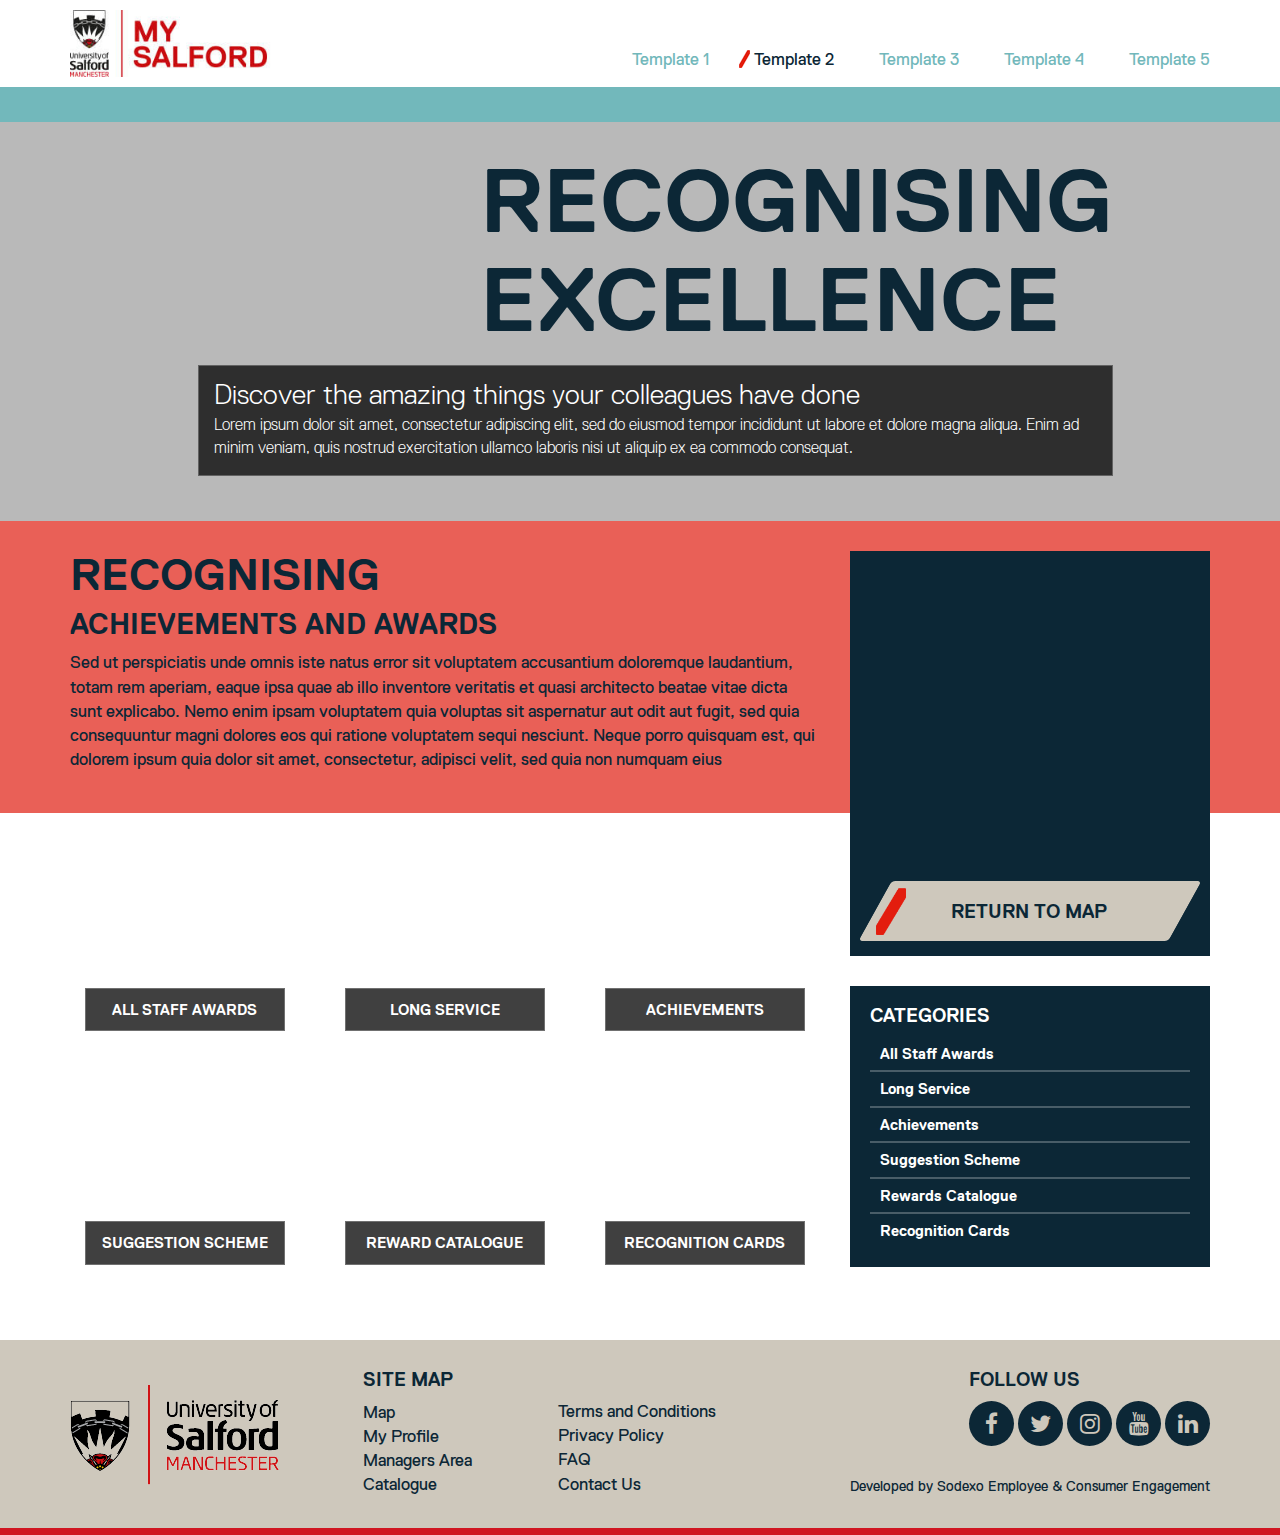
<file: template2.html>
<!DOCTYPE html>
<html lang="en">

<head>
    <meta charset="utf-8">
    <meta http-equiv="X-UA-Compatible" content="IE=edge">
    <meta name="viewport" content="width=device-width, initial-scale=1">
    <title>IRWELL - Benefiting You | University of Salford</title>

    <!-- Bootstrap -->
    <link href="css/bootstrap.min.css" rel="stylesheet">

    <!-- Font Awesome -->
    <link  href="https://cdnjs.cloudflare.com/ajax/libs/font-awesome/4.7.0/css/font-awesome.min.css" rel="stylesheet">

    <!-- Stylesheet -->
    <link href="css/style.css" rel="stylesheet">

    <!-- HTML5 shim and Respond.js for IE8 support of HTML5 elements and media queries -->
    <!-- WARNING: Respond.js doesn't work if you view the page via file:// -->
    <!--[if lt IE 9]>
      <script src="https://oss.maxcdn.com/html5shiv/3.7.3/html5shiv.min.js"></script>
      <script src="https://oss.maxcdn.com/respond/1.4.2/respond.min.js"></script>
    <![endif]-->
</head>

<body>

    <!-- Header -->
    <header>
        <div class="container">
            <nav class="navbar navbar-default">
                <div class="navbar-header">
                    <button type="button" class="navbar-toggle collapsed" data-toggle="collapse" data-target="#navbar" aria-expanded="false" aria-controls="navbar">
                    <span class="sr-only">Toggle navigation</span>
                    <span class="icon-bar"></span>
                    <span class="icon-bar"></span>
                    <span class="icon-bar"></span>
                    </button>
                    <a class="pull-left" href="index.html">
                        <img class="logo" src="img/irwell_logo.jpg" alt="IRWELL Logo" />
                    </a>
                </div>
                <div id="navbar" class="navbar-collapse collapse" aria-expanded="false">
                    <ul class="nav navbar-nav">
                    <li><a href="index.html">Template 1</a></li>
                    <li class="active"><a href="template2.html">Template 2</a></li>
                    <li><a href="template3.html">Template 3</a></li>
                    <li><a href="template4.html">Template 4</a></li>
                    <li><a href="template5.html">Template 5</a></li>
                    </ul>
                </div>
            </nav>
        </div>
    </header>

    <!-- News Marquee-->
    <div class="marquee">
        <ul>
            <li>News Item 1</li>
            <li>News Item 2</li>
            <li>News Item 3</li>
            <li>News Item 4</li>
            <li>News Item 5</li>
            <li>News Item 6</li>
            <li>News Item 7</li>
            <li>News Item 8</li>
            <li>News Item 9</li>
            <li>News Item 10</li>
        </ul>
    </div>

    <!-- Hero -->
    <div class="hero spacer">
        <div class="container">
            <div class="row">
                <div class="col-xs-12 col-sm-10 col-sm-offset-1">
                    <h1>Recognising<br />Excellence</h1>
                    <div class="row">
                        <div class="col-xs-12">
                            <div class="overlay">
                                <p class="overlay__title">Discover the amazing things your colleagues have done</p>
                                <p class="overlay__text">Lorem ipsum dolor sit amet, consectetur adipiscing elit, sed do eiusmod tempor incididunt ut labore et dolore magna aliqua. Enim ad minim veniam, quis nostrud exercitation ullamco laboris nisi ut aliquip ex ea commodo consequat.</p>
                            </div>
                        </div>
                    </div>
                </div>
            </div>
        </div>
    </div>

     <!-- Main -->
    <div class="bg-pink spacer">
        <div class="container">
            <div class="row intro">
                <!-- Intro -->
                <div class="col-xs-12 col-sm-7 col-md-8">
                    <h2>Recognising</h2>
                    <h3>Achievements and Awards</h3>
                    <p>Sed ut perspiciatis unde omnis iste natus error sit voluptatem accusantium doloremque laudantium, totam rem aperiam, eaque ipsa quae ab illo inventore veritatis et quasi architecto beatae vitae dicta sunt explicabo. Nemo enim ipsam voluptatem quia voluptas sit aspernatur aut odit aut fugit, sed quia consequuntur magni dolores eos qui ratione voluptatem sequi nesciunt. Neque porro quisquam est, qui dolorem ipsum quia dolor sit amet, consectetur, adipisci velit, sed quia non numquam eius</p>
                </div>
                <!-- Sidebar -->
                <div class="col-xs-12 col-sm-5 col-md-4 sidebar-container">

                    <div class="sidebar">
                        <a class="sidebar__map" href="#"></a>
                        <a class="sidebar__btn btn" href="#">
                            <span>Return to Map</span>
                        </a>
                    </div>

                    <div class="sidebar__nav">
                        <h4 class="text-white">Categories</h4>
                        <ul>
                            <li><a href="#">All Staff Awards</a></li>
                            <li><a href="#">Long Service</a></li>
                            <li><a href="#">Achievements</a></li>
                            <li><a href="#">Suggestion Scheme</a></li>
                            <li><a href="#">Rewards Catalogue</a></li>
                            <li><a href="#">Recognition Cards</a></li>
                        </ul>
                    </div>

                </div>
            </div>
        </div>
    </div>

    <div class="spacer">
        <div class="container">
            <div class="row">
                <div class="col-xs-12 col-sm-7 col-md-8">
                    <!-- Tiles -->
                    <div class="row">
                        <div class="col-xs-12 col-sm-6 col-md-4">
                            <a href="#">
                                <div class="tile">
                                    <div class="opacity">
                                        <div class="overlay">
                                            <p class="overlay__title">All Staff Awards</p>
                                        </div>
                                    </div>
                                </div>
                            </a>
                        </div>
                        <div class="col-xs-12 col-sm-6 col-md-4">
                            <a href="#">
                                <div class="tile">
                                    <div class="opacity">
                                        <div class="overlay">
                                            <p class="overlay__title">Long Service</p>
                                        </div>
                                    </div>
                                </div>
                            </a>
                        </div>
                        <div class="col-xs-12 col-sm-6 col-md-4">
                            <a href="#">
                                <div class="tile">
                                    <div class="opacity">
                                        <div class="overlay">
                                            <p class="overlay__title">Achievements</p>
                                        </div>
                                    </div>
                                </div>
                            </a>
                        </div>
                        <div class="col-xs-12 col-sm-6 col-md-4">
                            <a href="#">
                                <div class="tile">
                                    <div class="opacity">
                                        <div class="overlay">
                                            <p class="overlay__title">Suggestion Scheme</p>
                                        </div>
                                    </div>
                                </div>
                            </a>
                        </div>
                        <div class="col-xs-12 col-sm-6 col-md-4">
                            <a href="#">
                                <div class="tile">
                                    <div class="opacity">
                                        <div class="overlay">
                                            <p class="overlay__title">Reward Catalogue</p>
                                        </div>
                                    </div>
                                </div>
                            </a>
                        </div>
                        <div class="col-xs-12 col-sm-6 col-md-4">
                            <a href="#">
                                <div class="tile">
                                    <div class="opacity">
                                        <div class="overlay">
                                            <p class="overlay__title">Recognition Cards</p>
                                        </div>
                                    </div>
                                </div>
                            </a>
                        </div>
                    </div>
                </div>
            </div>
        </div>
    </div>

    <!-- Footer -->
    <footer class="footer">
        <div class="container">
            <div class="row">

                <div class="col-xs-12 col-sm-3 col-md-3 col-lg-3">
                    <img class="footer__logo" src="img/UoS_logo.png" />
                </div>

                <div class="col-xs-12 col-sm-3 col-md-2 col-md-offset-1 col-lg-offset-0 col-lg-2">
                    <h4>Site Map</h4>
                    <ul class="footer__menu">
                        <li><a href="#">Map</a></li>
                        <li><a href="#">My Profile</a></li>
                        <li><a href="#">Managers Area</a></li>
                        <li><a href="#">Catalogue</a></li>
                    </ul>
                </div>

                <div class="col-xs-12 col-sm-3 col-md-2 col-lg-2">
                    <ul class="footer__menu last">
                        <li><a href="#">Terms and Conditions</a></li>
                        <li><a href="#">Privacy Policy</a></li>
                        <li><a href="#">FAQ</a></li>
                        <li><a href="#">Contact Us</a></li>
                    </ul>
                </div>

                <div class="col-xs-12 col-sm-3 col-md-4 col-lg-4 col-lg-offset-1">
                    <div class="footer__social-links">
                        <h4>Follow Us</h4>
                        <ul>
                            <li><a href="https://www.facebook.com/salforduni/" class="fa fa-facebook"></a></li>
                            <li><a href="https://twitter.com/SalfordUni" class="fa fa-twitter"></a></li>
                            <li><a href="https://www.instagram.com/salforduni/" class="fa fa-instagram"></a></li>
                            <li><a href="https://www.youtube.com/channel/UCe4nyWoHW3jkNXOyqldsHYQ" class="fa fa-youtube"></a></li>
                            <li><a href="https://www.linkedin.com/school/university-of-salford/" class="fa fa-linkedin"></a></li>
                        </ul>
                    </div>
                    <p class="sig hidden-sm">Developed by Sodexo Employee &amp; Consumer Engagement</p>
                </div>

            </div>
        </div>
    </footer>

    <!-- jQuery (necessary for Bootstrap's JavaScript plugins) -->
    <script src="https://ajax.googleapis.com/ajax/libs/jquery/1.12.4/jquery.min.js"></script>

    <!-- Include all compiled plugins (below), or include individual files as needed -->
    <script src="js/bootstrap.min.js"></script>

</body>

</html>
</file>
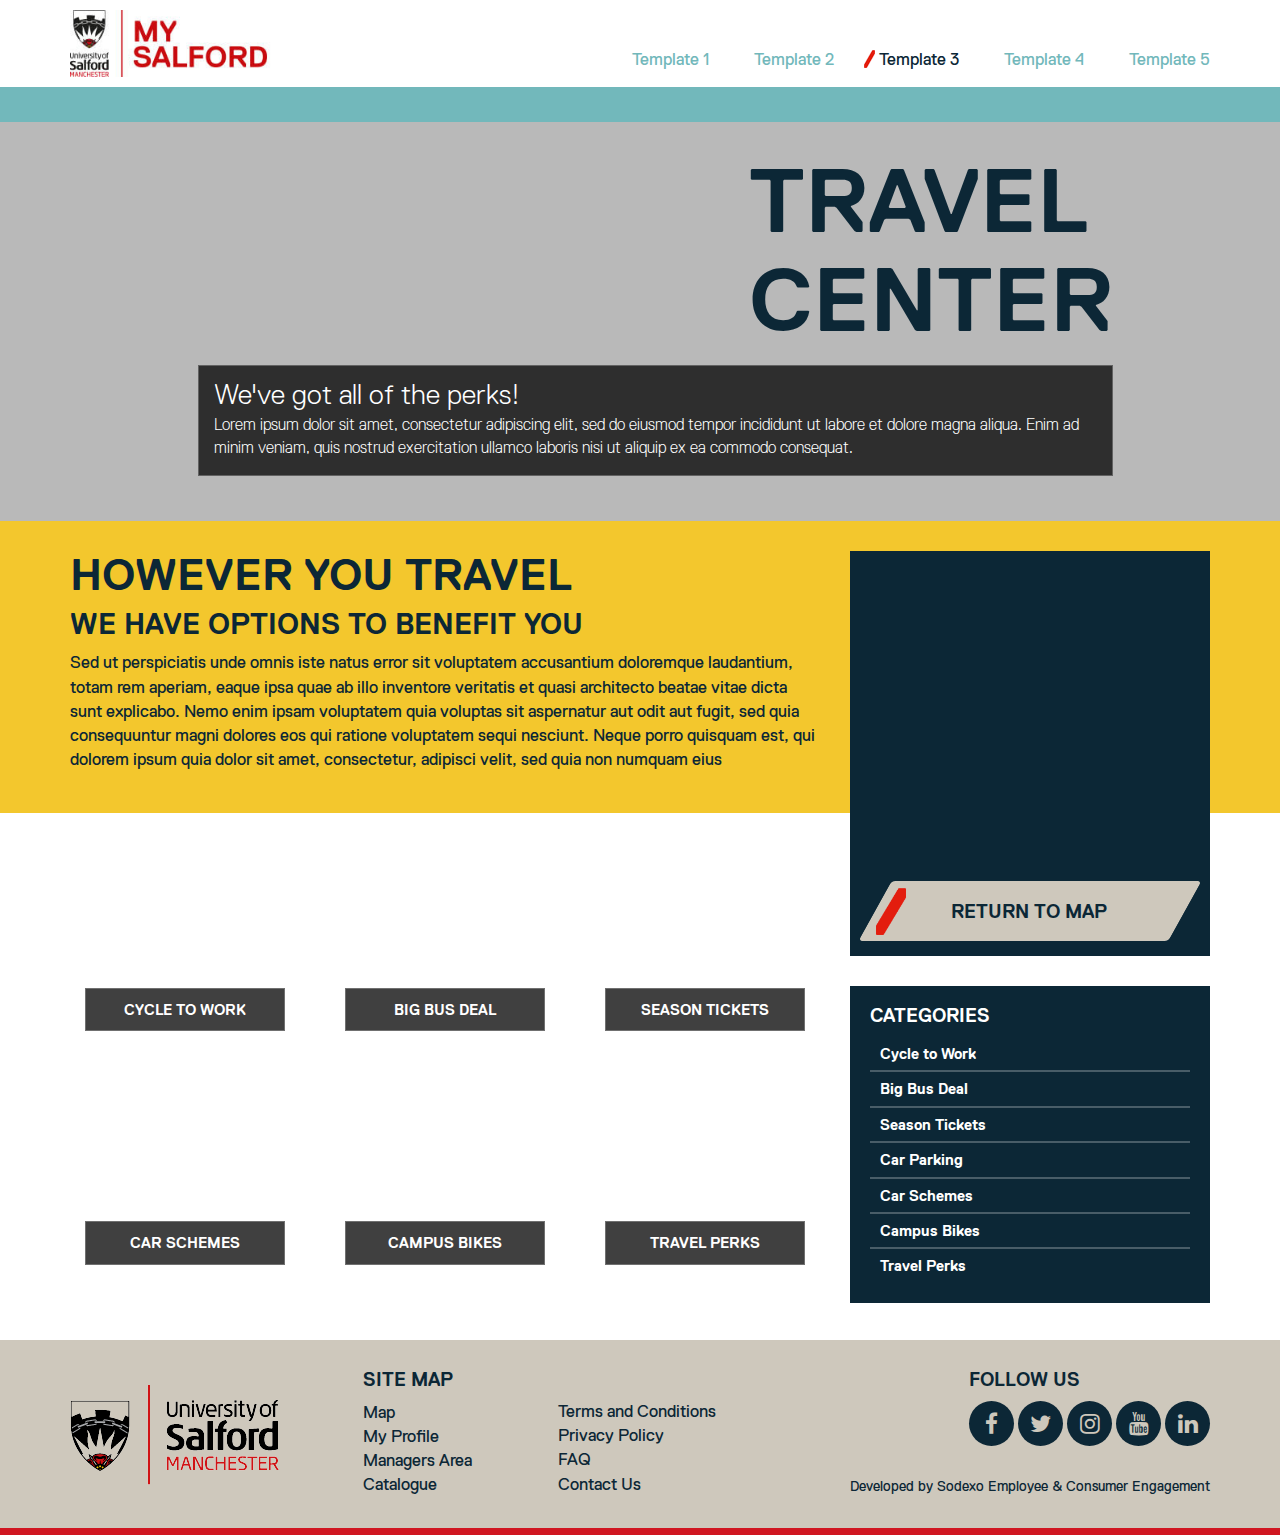
<file: template3.html>
<!DOCTYPE html>
<html lang="en">

<head>
    <meta charset="utf-8">
    <meta http-equiv="X-UA-Compatible" content="IE=edge">
    <meta name="viewport" content="width=device-width, initial-scale=1">
    <title>IRWELL - Benefiting You | University of Salford</title>

    <!-- Bootstrap -->
    <link href="css/bootstrap.min.css" rel="stylesheet">

    <!-- Font Awesome -->
    <link  href="https://cdnjs.cloudflare.com/ajax/libs/font-awesome/4.7.0/css/font-awesome.min.css" rel="stylesheet">

    <!-- Stylesheet -->
    <link href="css/style.css" rel="stylesheet">

    <!-- HTML5 shim and Respond.js for IE8 support of HTML5 elements and media queries -->
    <!-- WARNING: Respond.js doesn't work if you view the page via file:// -->
    <!--[if lt IE 9]>
      <script src="https://oss.maxcdn.com/html5shiv/3.7.3/html5shiv.min.js"></script>
      <script src="https://oss.maxcdn.com/respond/1.4.2/respond.min.js"></script>
    <![endif]-->
</head>

<body>

    <!-- Header -->
    <header>
        <div class="container">
            <nav class="navbar navbar-default">
                <div class="navbar-header">
                    <button type="button" class="navbar-toggle collapsed" data-toggle="collapse" data-target="#navbar" aria-expanded="false" aria-controls="navbar">
                    <span class="sr-only">Toggle navigation</span>
                    <span class="icon-bar"></span>
                    <span class="icon-bar"></span>
                    <span class="icon-bar"></span>
                    </button>
                    <a class="pull-left" href="index.html">
                        <img class="logo" src="img/irwell_logo.jpg" alt="IRWELL Logo" />
                    </a>
                </div>
                <div id="navbar" class="navbar-collapse collapse" aria-expanded="false">
                    <ul class="nav navbar-nav">
                    <li><a href="index.html">Template 1</a></li>
                    <li><a href="template2.html">Template 2</a></li>
                    <li class="active"><a href="template3.html">Template 3</a></li>
                    <li><a href="template4.html">Template 4</a></li>
                    <li><a href="template5.html">Template 5</a></li>
                    </ul>
                </div>
            </nav>
        </div>
    </header>

    <!-- News Marquee-->
    <div class="marquee">
        <ul>
            <li>News Item 1</li>
            <li>News Item 2</li>
            <li>News Item 3</li>
            <li>News Item 4</li>
            <li>News Item 5</li>
            <li>News Item 6</li>
            <li>News Item 7</li>
            <li>News Item 8</li>
            <li>News Item 9</li>
            <li>News Item 10</li>
        </ul>
    </div>

    <!-- Hero -->
    <div class="hero spacer">
        <div class="container">
            <div class="row">
                <div class="col-xs-12 col-sm-10 col-sm-offset-1">
                    <h1>Travel<br />Center</h1>
                    <div class="row">
                        <div class="col-xs-12">
                            <div class="overlay">
                                <p class="overlay__title">We've got all of the perks!</p>
                                <p class="overlay__text">Lorem ipsum dolor sit amet, consectetur adipiscing elit, sed do eiusmod tempor incididunt ut labore et dolore magna aliqua. Enim ad minim veniam, quis nostrud exercitation ullamco laboris nisi ut aliquip ex ea commodo consequat.</p>
                            </div>
                        </div>
                    </div>
                </div>
            </div>
        </div>
    </div>

     <!-- Main -->
    <div class="bg-yellow spacer">
        <div class="container">
            <div class="row intro">
                <!-- Intro -->
                <div class="col-xs-12 col-sm-7 col-md-8">
                    <h2>However you Travel</h2>
                    <h3>We have options to benefit you</h3>
                    <p>Sed ut perspiciatis unde omnis iste natus error sit voluptatem accusantium doloremque laudantium, totam rem aperiam, eaque ipsa quae ab illo inventore veritatis et quasi architecto beatae vitae dicta sunt explicabo. Nemo enim ipsam voluptatem quia voluptas sit aspernatur aut odit aut fugit, sed quia consequuntur magni dolores eos qui ratione voluptatem sequi nesciunt. Neque porro quisquam est, qui dolorem ipsum quia dolor sit amet, consectetur, adipisci velit, sed quia non numquam eius</p>
                </div>
                <!-- Sidebar -->
                <div class="col-xs-12 col-sm-5 col-md-4 sidebar-container">

                    <div class="sidebar">
                        <a class="sidebar__map" href="#"></a>
                        <a class="sidebar__btn btn" href="#">
                            <span>Return to Map</span>
                        </a>
                    </div>

                    <div class="sidebar__nav">
                        <h4 class="text-white">Categories</h4>
                        <ul>
                            <li><a href="#">Cycle to Work</a></li>
                            <li><a href="#">Big Bus Deal</a></li>
                            <li><a href="#">Season Tickets</a></li>
                            <li><a href="#">Car Parking</a></li>
                            <li><a href="#">Car Schemes</a></li>
                            <li><a href="#">Campus Bikes</a></li>
                            <li><a href="#">Travel Perks</a></li>
                        </ul>
                    </div>

                </div>
            </div>
        </div>
    </div>

    <div class="spacer">
        <div class="container">
            <div class="row">
                <div class="col-xs-12 col-sm-7 col-md-8">
                    <!-- Tiles -->
                    <div class="row">
                        <div class="col-xs-12 col-sm-6 col-md-4">
                            <a href="#">
                                <div class="tile">
                                    <div class="opacity">
                                        <div class="overlay">
                                            <p class="overlay__title">Cycle to work</p>
                                        </div>
                                    </div>
                                </div>
                            </a>
                        </div>
                        <div class="col-xs-12 col-sm-6 col-md-4">
                            <a href="#">
                                <div class="tile">
                                    <div class="opacity">
                                        <div class="overlay">
                                            <p class="overlay__title">Big Bus Deal</p>
                                        </div>
                                    </div>
                                </div>
                            </a>
                        </div>
                        <div class="col-xs-12 col-sm-6 col-md-4">
                            <a href="#">
                                <div class="tile">
                                    <div class="opacity">
                                        <div class="overlay">
                                            <p class="overlay__title">Season Tickets</p>
                                        </div>
                                    </div>
                                </div>
                            </a>
                        </div>
                        <div class="col-xs-12 col-sm-6 col-md-4">
                            <a href="#">
                                <div class="tile">
                                    <div class="opacity">
                                        <div class="overlay">
                                            <p class="overlay__title">Car Schemes</p>
                                        </div>
                                    </div>
                                </div>
                            </a>
                        </div>
                        <div class="col-xs-12 col-sm-6 col-md-4">
                            <a href="#">
                                <div class="tile">
                                    <div class="opacity">
                                        <div class="overlay">
                                            <p class="overlay__title">Campus Bikes</p>
                                        </div>
                                    </div>
                                </div>
                            </a>
                        </div>
                        <div class="col-xs-12 col-sm-6 col-md-4">
                            <a href="#">
                                <div class="tile">
                                    <div class="opacity">
                                        <div class="overlay">
                                            <p class="overlay__title">Travel Perks</p>
                                        </div>
                                    </div>
                                </div>
                            </a>
                        </div>
                    </div>
                </div>
            </div>
        </div>
    </div>

    <!-- Footer -->
    <footer class="footer">
        <div class="container">
            <div class="row">

                <div class="col-xs-12 col-sm-3 col-md-3 col-lg-3">
                    <img class="footer__logo" src="img/UoS_logo.png" />
                </div>

                <div class="col-xs-12 col-sm-3 col-md-2 col-md-offset-1 col-lg-offset-0 col-lg-2">
                    <h4>Site Map</h4>
                    <ul class="footer__menu">
                        <li><a href="#">Map</a></li>
                        <li><a href="#">My Profile</a></li>
                        <li><a href="#">Managers Area</a></li>
                        <li><a href="#">Catalogue</a></li>
                    </ul>
                </div>

                <div class="col-xs-12 col-sm-3 col-md-2 col-lg-2">
                    <ul class="footer__menu last">
                        <li><a href="#">Terms and Conditions</a></li>
                        <li><a href="#">Privacy Policy</a></li>
                        <li><a href="#">FAQ</a></li>
                        <li><a href="#">Contact Us</a></li>
                    </ul>
                </div>

                <div class="col-xs-12 col-sm-3 col-md-4 col-lg-4 col-lg-offset-1">
                    <div class="footer__social-links">
                        <h4>Follow Us</h4>
                        <ul>
                            <li><a href="https://www.facebook.com/salforduni/" class="fa fa-facebook"></a></li>
                            <li><a href="https://twitter.com/SalfordUni" class="fa fa-twitter"></a></li>
                            <li><a href="https://www.instagram.com/salforduni/" class="fa fa-instagram"></a></li>
                            <li><a href="https://www.youtube.com/channel/UCe4nyWoHW3jkNXOyqldsHYQ" class="fa fa-youtube"></a></li>
                            <li><a href="https://www.linkedin.com/school/university-of-salford/" class="fa fa-linkedin"></a></li>
                        </ul>
                    </div>
                    <p class="sig hidden-sm">Developed by Sodexo Employee &amp; Consumer Engagement</p>
                </div>

            </div>
        </div>
    </footer>

    <!-- jQuery (necessary for Bootstrap's JavaScript plugins) -->
    <script src="https://ajax.googleapis.com/ajax/libs/jquery/1.12.4/jquery.min.js"></script>

    <!-- Include all compiled plugins (below), or include individual files as needed -->
    <script src="js/bootstrap.min.js"></script>

</body>

</html>
</file>
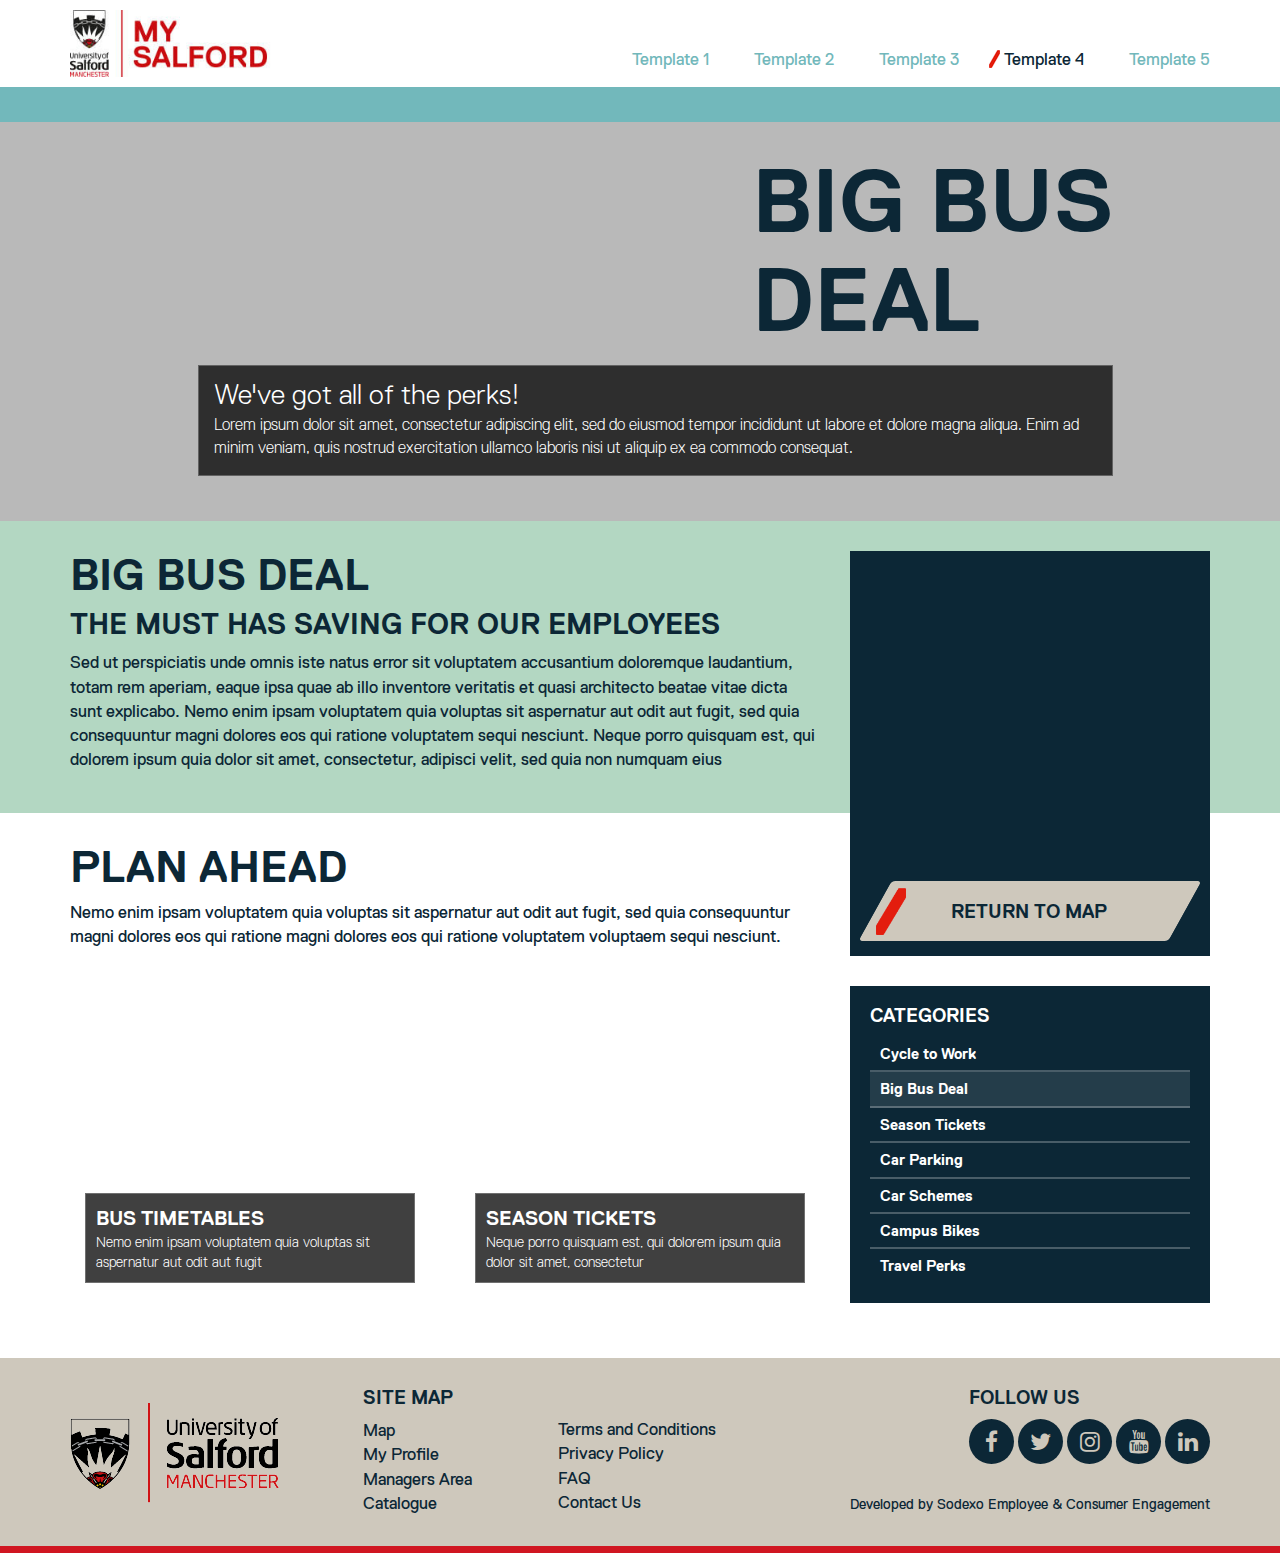
<file: template4.html>
<!DOCTYPE html>
<html lang="en">

<head>
    <meta charset="utf-8">
    <meta http-equiv="X-UA-Compatible" content="IE=edge">
    <meta name="viewport" content="width=device-width, initial-scale=1">
    <title>IRWELL - Benefiting You | University of Salford</title>

    <!-- Bootstrap -->
    <link href="css/bootstrap.min.css" rel="stylesheet">

    <!-- Font Awesome -->
    <link  href="https://cdnjs.cloudflare.com/ajax/libs/font-awesome/4.7.0/css/font-awesome.min.css" rel="stylesheet">

    <!-- Stylesheet -->
    <link href="css/style.css" rel="stylesheet">

    <!-- HTML5 shim and Respond.js for IE8 support of HTML5 elements and media queries -->
    <!-- WARNING: Respond.js doesn't work if you view the page via file:// -->
    <!--[if lt IE 9]>
      <script src="https://oss.maxcdn.com/html5shiv/3.7.3/html5shiv.min.js"></script>
      <script src="https://oss.maxcdn.com/respond/1.4.2/respond.min.js"></script>
    <![endif]-->
</head>

<body>

    <!-- Header -->
    <header>
        <div class="container">
            <nav class="navbar navbar-default">
                <div class="navbar-header">
                    <button type="button" class="navbar-toggle collapsed" data-toggle="collapse" data-target="#navbar" aria-expanded="false" aria-controls="navbar">
                    <span class="sr-only">Toggle navigation</span>
                    <span class="icon-bar"></span>
                    <span class="icon-bar"></span>
                    <span class="icon-bar"></span>
                    </button>
                    <a class="pull-left" href="index.html">
                        <img class="logo" src="img/irwell_logo.jpg" alt="IRWELL Logo" />
                    </a>
                </div>
                <div id="navbar" class="navbar-collapse collapse" aria-expanded="false">
                    <ul class="nav navbar-nav">
                    <li><a href="index.html">Template 1</a></li>
                    <li><a href="template2.html">Template 2</a></li>
                    <li><a href="template3.html">Template 3</a></li>
                    <li class="active"><a href="template4.html">Template 4</a></li>
                    <li><a href="template5.html">Template 5</a></li>
                    </ul>
                </div>
            </nav>
        </div>
    </header>

    <!-- News Marquee-->
    <div class="marquee">
        <ul>
            <li>News Item 1</li>
            <li>News Item 2</li>
            <li>News Item 3</li>
            <li>News Item 4</li>
            <li>News Item 5</li>
            <li>News Item 6</li>
            <li>News Item 7</li>
            <li>News Item 8</li>
            <li>News Item 9</li>
            <li>News Item 10</li>
        </ul>
    </div>

    <!-- Hero -->
    <div class="hero spacer">
        <div class="container">
            <div class="row">
                <div class="col-xs-12 col-sm-10 col-sm-offset-1">
                    <h1>Big Bus<br />Deal</h1>
                    <div class="row">
                        <div class="col-xs-12">
                            <div class="overlay">
                                <p class="overlay__title">We've got all of the perks!</p>
                                <p class="overlay__text">Lorem ipsum dolor sit amet, consectetur adipiscing elit, sed do eiusmod tempor incididunt ut labore et dolore magna aliqua. Enim ad minim veniam, quis nostrud exercitation ullamco laboris nisi ut aliquip ex ea commodo consequat.</p>
                            </div>
                        </div>
                    </div>
                </div>
            </div>
        </div>
    </div>

    <!-- Main -->
    <div class="bg-green spacer">
        <div class="container">
            <div class="row intro">
                <!-- Intro -->
                <div class="col-xs-12 col-sm-7 col-md-8">
                    <h2>Big Bus Deal</h2>
                    <h3>The must has saving for our employees</h3>
                    <p>Sed ut perspiciatis unde omnis iste natus error sit voluptatem accusantium doloremque laudantium, totam rem aperiam, eaque ipsa quae ab illo inventore veritatis et quasi architecto beatae vitae dicta sunt explicabo. Nemo enim ipsam voluptatem quia voluptas sit aspernatur aut odit aut fugit, sed quia consequuntur magni dolores eos qui ratione voluptatem sequi nesciunt. Neque porro quisquam est, qui dolorem ipsum quia dolor sit amet, consectetur, adipisci velit, sed quia non numquam eius</p>
                </div>
                <!-- Sidebar -->
                <div class="col-xs-12 col-sm-5 col-md-4 sidebar-container">

                    <div class="sidebar">
                        <a class="sidebar__map" href="#"></a>
                        <a class="sidebar__btn btn" href="#">
                            <span>Return to Map</span>
                        </a>
                    </div>

                    <div class="sidebar__nav">
                        <h4 class="text-white">Categories</h4>
                        <ul>
                            <li><a href="#">Cycle to Work</a></li>
                            <li class="active"><a href="#">Big Bus Deal</a></li>
                            <li><a href="#">Season Tickets</a></li>
                            <li><a href="#">Car Parking</a></li>
                            <li><a href="#">Car Schemes</a></li>
                            <li><a href="#">Campus Bikes</a></li>
                            <li><a href="#">Travel Perks</a></li>
                        </ul>
                    </div>

                </div>
            </div>
        </div>
    </div>

    <div class="spacer">
        <div class="container">
            <!-- Intro -->
            <div class="row">
                <div class="col-xs-12 col-sm-7 col-md-8">
                    <h2>Plan Ahead</h2>
                    <p class="margin-bottom-30">Nemo enim ipsam voluptatem quia voluptas sit aspernatur aut odit aut fugit, sed quia consequuntur magni dolores eos qui ratione magni dolores eos qui ratione voluptatem voluptaem sequi nesciunt.</p>
                </div>
            </div>
            <!-- Tiles -->
            <div class="row">
                <div class="col-xs-12 col-sm-7 col-md-8">
                    <div class="row">
                        <div class="col-xs-12 col-sm-12 col-md-6">
                            <a href="#">
                                <div class="tile">
                                    <div class="opacity">
                                        <div class="overlay">
                                            <p class="overlay__title large left">Bus Timetables</p>
                                            <p class="overlay__text">Nemo enim ipsam voluptatem quia voluptas sit aspernatur aut odit aut fugit</p>
                                        </div>
                                    </div>
                                </div>
                            </a>
                        </div>
                        <div class="col-xs-12 col-sm-12 col-md-6">
                            <a href="#">
                                <div class="tile">
                                    <div class="opacity">
                                        <div class="overlay">
                                            <p class="overlay__title large left">Season Tickets</p>
                                            <p class="overlay__text">Neque porro quisquam est, qui dolorem ipsum quia dolor sit amet, consectetur</p>
                                        </div>
                                    </div>
                                </div>
                            </a>
                        </div>
                    </div>
                </div>
            </div>
        </div>
    </div>

    <!-- Footer -->
    <footer class="footer">
        <div class="container">
            <div class="row">

                <div class="col-xs-12 col-sm-3 col-md-3 col-lg-3">
                    <img class="footer__logo" src="img/UoS_logo.png" />
                </div>

                <div class="col-xs-12 col-sm-3 col-md-2 col-md-offset-1 col-lg-offset-0 col-lg-2">
                    <h4>Site Map</h4>
                    <ul class="footer__menu">
                        <li><a href="#">Map</a></li>
                        <li><a href="#">My Profile</a></li>
                        <li><a href="#">Managers Area</a></li>
                        <li><a href="#">Catalogue</a></li>
                    </ul>
                </div>

                <div class="col-xs-12 col-sm-3 col-md-2 col-lg-2">
                    <ul class="footer__menu last">
                        <li><a href="#">Terms and Conditions</a></li>
                        <li><a href="#">Privacy Policy</a></li>
                        <li><a href="#">FAQ</a></li>
                        <li><a href="#">Contact Us</a></li>
                    </ul>
                </div>

                <div class="col-xs-12 col-sm-3 col-md-4 col-lg-4 col-lg-offset-1">
                    <div class="footer__social-links">
                        <h4>Follow Us</h4>
                        <ul>
                            <li><a href="https://www.facebook.com/salforduni/" class="fa fa-facebook"></a></li>
                            <li><a href="https://twitter.com/SalfordUni" class="fa fa-twitter"></a></li>
                            <li><a href="https://www.instagram.com/salforduni/" class="fa fa-instagram"></a></li>
                            <li><a href="https://www.youtube.com/channel/UCe4nyWoHW3jkNXOyqldsHYQ" class="fa fa-youtube"></a></li>
                            <li><a href="https://www.linkedin.com/school/university-of-salford/" class="fa fa-linkedin"></a></li>
                        </ul>
                    </div>
                    <p class="sig hidden-sm">Developed by Sodexo Employee &amp; Consumer Engagement</p>
                </div>

            </div>
        </div>
    </footer>

    <!-- jQuery (necessary for Bootstrap's JavaScript plugins) -->
    <script src="https://ajax.googleapis.com/ajax/libs/jquery/1.12.4/jquery.min.js"></script>

    <!-- Include all compiled plugins (below), or include individual files as needed -->
    <script src="js/bootstrap.min.js"></script>

</body>

</html>
</file>
<file: css/style.css>
/*----- Typography --------------------------------------------------------------------- */
@font-face {
    font-family: "ReplicaLight";
    src: url("../fonts/ReplicaStdLight.otf");
}

@font-face {
    font-family: "Replica";
    src: url("../fonts/ReplicaStdRegular.otf");
}

@font-face {
    font-family: "ReplicaBold";
    src: url("../fonts/ReplicaStdBold.otf");
}

body {
    font-family: "Replica";
    font-size: 17px;
    color: #0c2736;
    -moz-osx-font-smoothing: grayscale;
    -webkit-font-smoothing: antialiased;
    overflow-x:hidden;
}

a,
a:hover {
    color: #0c2736;
}

h1,h2,h3,h5 {
    font-family: "ReplicaBold";
    text-transform: uppercase;
    margin: 0;
    line-height: 1.1;
}

h1 {
    font-size: 40px;
}

h2 {
    font-size: 36px;
    margin-bottom: 10px;
}

h3 {
    font-size: 23px;
    margin-bottom: 10px;
}

h4 {
    font-family: "ReplicaBold";
    font-size: 19px;
    text-transform: uppercase;
    margin: 0 0 10px;
}

/*----- Colours --------------------------------------------------------------------- */

.bg-green {
    background-color: #b3d7c2;
}

.bg-yellow {
    background-color: #f3c72d;
}

.bg-beige {
    background-color: #cec8bc;
}

.bg-blue {
    background-color: #72b8bb;
}

.bg-red {
    background-color: #d01621;
}

.bg-pink {
    background-color: #e96057;
}

/*----- Header --------------------------------------------------------------------- */

header {
    padding: 10px 0;
}

.logo {
    display: inline-block;
    width: 230px;
}

/*----- Nav --------------------------------------------------------------------- */

.navbar {
    border: none;
    background: none;
    margin: 0;
}

.nav > li {
    padding: 0 0 0 15px;
}

.navbar-default .navbar-nav > .active > a,
.navbar-default .navbar-nav > .active > a:focus,
.navbar-default .navbar-nav > .active > a:hover {
    color: #fff;
    background: #0c2736;
}

.navbar-default .navbar-nav > li > a {
    color: #72b8bb;
}

.navbar .navbar-toggle {
    margin-top: 15px;
}

.navbar-collapse {
    border: none;
    padding: 0;
}

.navbar .nav {
    width: 100%;
}

.navbar .navbar-nav > li > a {
    padding: 15px 0 15px 15px;
}

/*-----Hero --------------------------------------------------------------------- */

.hero {
    background: #b9b9b9;
}

.hero .overlay {
    position: relative;
    padding: 15px;
    margin: 30px 15px 0;
}

.hero .overlay .overlay__title {
    font-family: "ReplicaLight";
    line-height: 1;
    text-align: left;
    font-size: 24px;
    text-transform: none;
    margin: 0 0 5px;
}

/*----- News Marquee --------------------------------------------------------------------- */

.marquee {
    width: 100%;
    margin: 0 auto;
    white-space: nowrap;
    overflow: hidden;
    box-sizing: border-box;
    background: #72b8bb;
}

.marquee ul {
    display: inline-block;
    padding-left: 100%;
    text-indent: 0;
    animation: marquee 35s linear infinite;
    color: #fff;
    margin: 0;
}

.marquee ul li {
    padding: 5px 20px;
}

.marquee ul li:before {
    content: url("../img/slash-small.png");
    position: relative;
    top: 3px;
    left: -20px;
}

@keyframes marquee {
    from   { transform: translate(0, 0); }
    to { transform: translate(-100%, 0); }
}

.marquee ul li  {
    display: inline-block;
}

/*----- Main --------------------------------------------------------------------- */

.intro {
    position: relative;
}

.tile {
    position: relative;
    background-image: url("https://dummyimage.com/690x600/b9b9b9/fff&text=%20");
    background-size: cover;
    background-position: center;
    width: 100%;
    height: 0;
    padding-top: 88.5%; /* Ensures the height of the div is equal to it's width */
    margin-bottom: 30px;
}

.tile:hover > .opacity {
    position: absolute;
    bottom: 0;
    left: 0;
    width: 100%;
    height: 100%;
    background-color: rgba(0, 0, 0, 0.3);
}

.overlay {
    position: absolute;
    bottom: 15px;
    left: 15px;
    right: 15px;
    padding: 10px;
    background: rgba(0, 0 ,0, .75);
    border: 1px solid rgba(255, 255, 255, .25);
}

.overlay__title {
    font-size: 20px;
    font-family: "ReplicaBold";
    text-transform: uppercase;
    text-align: center;
    color: #fff;
    margin: 0;
}

.overlay__title.large {
    font-size: 20px;
}

.overlay__title.left {
    text-align: left;
}

.overlay__text {
    font-family: "ReplicaLight";
    font-size: 14px;
    color: #fff;
    margin: 0;
}

/*----- Sidebar --------------------------------------------------------------------- */

.sidebar {
    width: 100%;
    padding: 15px;
    background: #0c2736;
}

.sidebar .sidebar__map {
    background-image: url("https://dummyimage.com/990x900/b9b9b9/fff&text=%20");
    background-size: cover;
    background-position: center;
    display: block;
    height: 300px;
}

.sidebar .profile * {
    display: block;
    font-family: "ReplicaBold";
    color: #fff;
}

.sidebar .profile__name {
    font-size: 26px;
    line-height: 1;
    margin: 0 0 5px;
}

.sidebar .profile__img {
    max-width: 120px;
    float: right;
}

.sidebar__btn {
    display: block;
    background: #cec8bc;
    height: 60px;
    padding: 0;
    -webkit-transform: skew(-29deg);
    transform: skew(-29deg);
    margin: 15px 10px 0;
}

.sidebar__btn:hover {
    background: #aba599;
}

.sidebar__btn:before {
    content: "";
    display: block;
    background-image: url(../img/slash.png);
    background-repeat: no-repeat;
    background-position: 0;
    background-size: 30px;
    -webkit-transform: skew(29deg);
    transform: skew(29deg);
    height: 100%;
}

.sidebar__btn > span {
    color: #0c2736;
    font-size: 20px;
    font-family:"ReplicaBold";
    text-transform: uppercase;
    -webkit-transform: skew(29deg);
    transform: skew(29deg);
    line-height: 60px;
    position: absolute;
    top: 0;
    left: 0;
    text-align: center;
    margin: 0 auto;
    width: 100%;
    font-size: 19px;
}

.sidebar__nav {
    padding: 20px;
    background: #0c2736;
    margin: 30px 0 0;
}

.sidebar__nav ul {
    list-style-type: none;
    margin: 0;
    padding: 0;
}

.sidebar__nav ul li {
    font-family: "ReplicaBold"; 
    font-size: 15px;
    padding: 6px 10px;
    color: #fff;
    border-bottom: 2px solid rgba(255,255,255, 0.25);
}

.sidebar__nav ul li a {
    color: #fff;
    text-decoration: none;
}

.sidebar__nav ul li:last-of-type {
    border: none;
}

.sidebar__nav ul li:hover,
.sidebar__nav ul li.active {
    background: rgba(255, 255, 255, 0.1);
    cursor: pointer;
}

.map-nav {
    display: none;
}

/*----- Hall of Fame --------------------------------------------------------------------- */

.hof .winner {
    background: #e3e1dc;
    margin: 0 0 15px;
    width: 100%;
    padding: 15px;
}

.hof .winner:nth-of-type(odd) {
    background: #f3f1ee;
}

.hof .winner img {
    width: 100%;
    max-width: 100px;
    border-radius: 50%;
    display: block;
}

.hof span {
    display: block;
    font-size: 14px;
    line-height: 1.2;
}

.hof .person span {
    margin: 0 0 5px;
}

.hof h6 {
    font-size: 18px;
    font-family: "ReplicaBold";
    margin: 10px 0 5px;
}

.hof .details span {
    font-family: "ReplicaBold";
    margin: 0 0 2px;
    font-size: 14px;
}

.hof .details .dept {
    margin: 15px 0 5px;
}

.hof .number {
    position: relative;
    font-family: "ReplicaBold";
    font-size: 80px;
    margin: 10px 0 0;
    float: right;
}

.hof .number:before {
    content: "";
    display: inline-block;
    background-image: url(../img/slash.png);
    background-repeat: no-repeat;
    background-position: 0;
    background-size: 50px;
    width: 100%;
    height: 100%;
    position: absolute;
    left: -50px;
    bottom: 6px;
}

/*----- Footer --------------------------------------------------------------------- */

.footer {
    padding: 30px 0;
    background: #cec8bc;
    border-bottom: 7px solid #d01621;
}

.footer__logo {
    display: block;
    margin: 0 auto;
    max-width: 100%;
}

.footer__menu {
    list-style-type: none;
    padding: 0;
    text-align: center;
    margin: 0;
}

.footer h4 {
    text-align: center;
    margin: 30px 0 15px;
}

.footer__social-links ul {
   padding: 0;
   text-align: center;
}

.footer__social-links li {
    display: inline-block;
}

.footer__social-links .fa {
    display: block;
    background: #0c2736;
    width: 45px;
    height: 45px;
    line-height: 45px;
    text-align: center;
    border-radius: 50%;
    font-size: 23px;
    color: #cec8bc;
}

.footer__social-links .fa:hover {
    text-decoration: none;
    background: #273D4A;
}

.footer .sig {
    text-align: center;
    margin: 30px 0 0;
    font-size: 14px;
}

/*----- Media Queries --------------------------------------------------------------------- */

@media screen and (min-width: 768px) {
    h1 {
        font-size: 54px;
        float: right;
    }

    h2 {
        font-size: 44px;
    }

    h3 {
        font-size: 26px;
        margin-bottom: 10px;
    }

    .navbar .nav {
        width: inherit;
        float: right;
        margin-top: 35px;
    }

    .navbar-default .navbar-nav > .active > a, 
    .navbar-default .navbar-nav > .active > a:focus, 
    .navbar-default .navbar-nav > .active > a:hover {
        background: none;
        color: #0c2736;
    }

    .navbar-default .navbar-nav > .active:before {
        content: url("../img/slash-small.png");
        position: absolute;
        top: 5px;
    }

    .navbar .navbar-nav > li > a {
        padding: 5px 0 5px 15px;
        font-size: 17px;
    }

    .hero .overlay .overlay__title {
        font-size: 26px;
    }

    .hero .overlay .overlay__text {
        font-size: 16px;
    }

    .sidebar-container {
        position: absolute; 
        right: 0;
    }

    .overlay__title {
        font-size: 12px;
    }

    .overlay__title.large {
        font-size: 15px;
    }

    .footer h4 {
        margin: 0 0 10px;
    }

    .footer__menu.last {
        margin: 15px 0 0;
    }

     .map-nav {
        display: block;
        margin: 0 auto;
        position: fixed;
        z-index: 999;
        top: 645px;
        width: 100%;
        padding: 0;
        text-align: center;
    }

    .map-nav li {
        display: inline-block;
    }

    .map-nav li:hover {
        cursor: pointer;
    }

    .map-nav li a {
        font-family: "ReplicaBold";
        font-size: 15px;
        display: block;
        text-align: center;
        background: #d01621;
        color: #fff;
        border: 3px solid #d01621;
        height: 35px;
        width: 35px;
        line-height: 30px;
        border-radius: 50%;
        margin: 0 2px;
        -webkit-animation: none;
        -moz-animation: none;
        -ms-animation: none;
        animation: none;
    }

    .map-nav li a.active ,
    .map-nav li a:hover {
        text-decoration: none;
        background: #fff;
        border: 3px solid #d01621;
        color: #000;
    }

    .map-nav .map-tooltip {
        transition: all 0.25s;
        padding: 0;
    }

}

@media screen and (min-width: 992px) {
    .nav > li {
        padding: 0 0 0 30px;
    }

    h1 {
        font-size: 70px;
    }

    h3 {
        font-size: 29px;
    }

    .hero .overlay .overlay__title {
        font-size: 28px;
    }

    .overlay__title.large {
        font-size: 20px;
    }

    .footer h4 {
        text-align: left;
    }

    .footer .footer__logo {
        margin: 15px 0 0;
    }

    .footer .footer__menu {
        text-align: left;
    }

    .footer .footer__social-links {
        float: right;
        clear: both;
    }

    .footer .footer__social-links ul {
        text-align: left;
    }

    .footer .sig {
        float: right;
        margin: 20px 0 0;
    }
}

@media screen and (min-width: 1200px) {
     h1 {
        font-size: 90px;
    }

    .overlay__title {
        font-size: 15px;
    }

    .hof .winner {
        margin: 0 0 10px;
    }

    .hof .number {
        font-size: 65px;
    }

    .hof .number:before {
        background-size: 35px;
        left: -35px;
        bottom: 3px;
    }

    .footer .footer__menu.last {
        margin: 30px 0 0;
    }
}

/*----- Utility Classes --------------------------------------------------------------------- */

.spacer {
    padding: 30px 0;
}

.min-height {
    min-height: 270px;
}

.img-center {
    display: block;
    margin: 0 auto;
}

.bg-img-hof {
    background-image: url("https://dummyimage.com/1920x300/999999/fff&text=%20");
    background-size: cover;
    background-position: center;
}

.margin-top-15 {
    margin-top: 15px;
}

.margin-top-30 {
    margin-top: 30px;
}

.margin-bottom-0 {
    margin-bottom: 0;
}

.margin-bottom-30 {
    margin-bottom: 30px;
}

.text-white {
    color: #fff;
}
</file>
